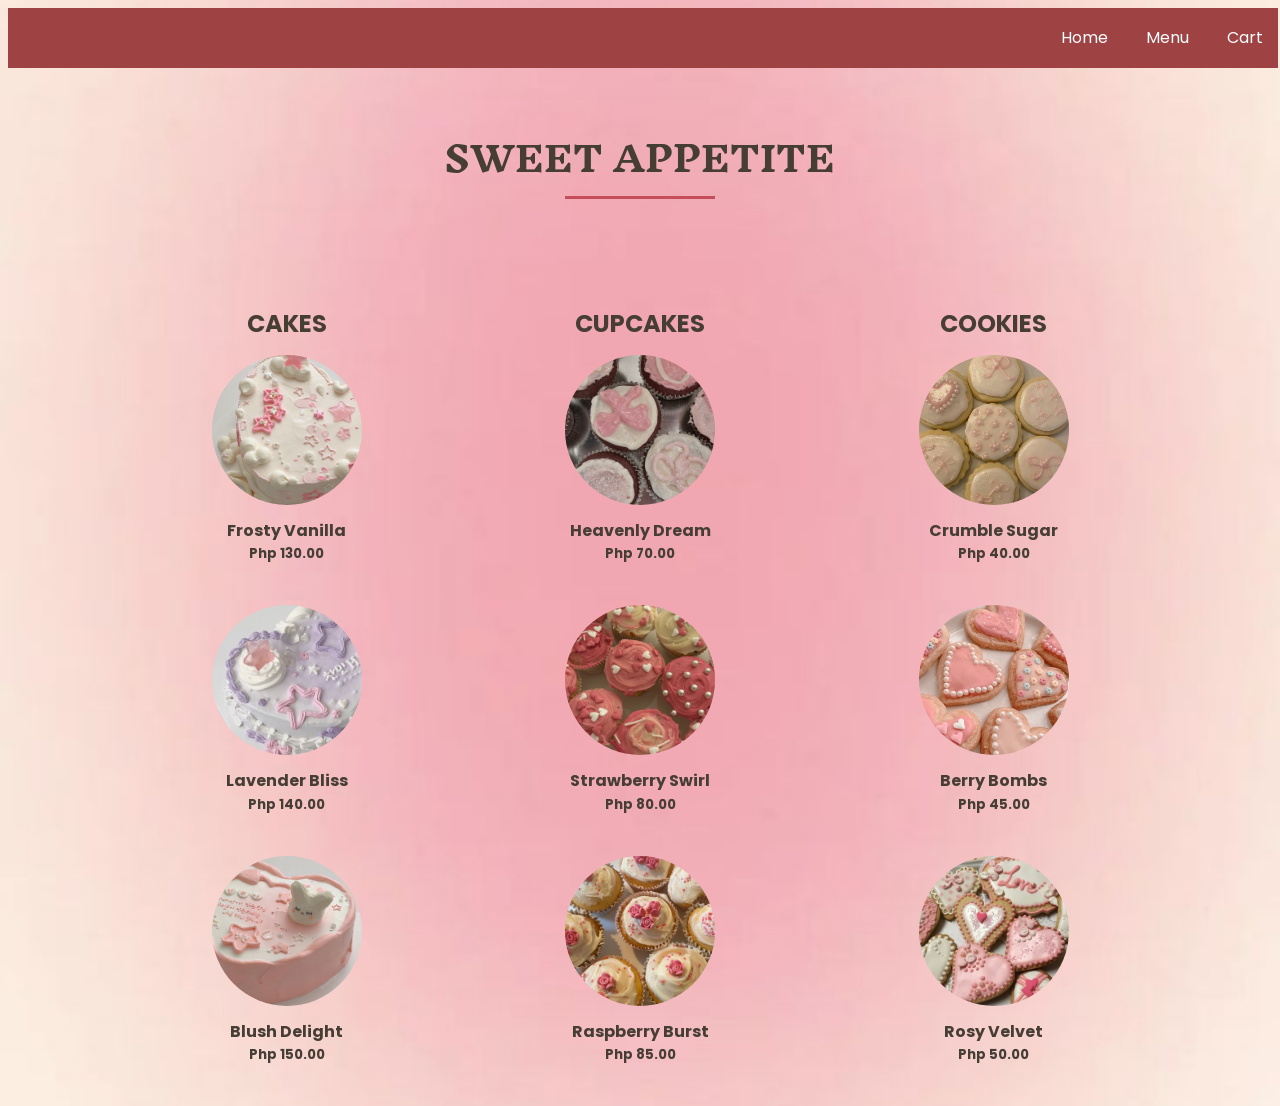
<file: index.html>
<!DOCTYPE html>
<html>
<head>
    <title>DE JESUS - CS1B - MENU</title>
    <link rel="stylesheet" href="style.css">
</head>
<body>
    <header>
      <nav>
        <ul>
          <li><a href="#home">Home</a></li>
          <li><a href="#menu">Menu</a></li>
          <li><a href="#cart">Cart</a></li>
        </ul>
      </nav>
    </header>

    <section id="menu">
    <div class="section-title">
      <h1>SWEET APPETITE</h1>
    </div>
    
    <section class='container'>
      <div>
        <div class="menu-column">
          <h3>CAKES</h3>
          
            <div class="menu-item">
              <div class="img-container">
                <div class="img">
                  <img src="img/IMG_0212.jpeg" alt="">
                </div>
                <div class="overlay">
                  <button class="button">Order</button>
                </div>
              </div>
              <div class="menu-content">
                <h4>Frosty Vanilla</h4>
                <h5><span>Php 130.00</span></h5>
              </div>
            </div>
            
            <div class="menu-item">
              <div class="img-container">
                <div class="img">
                  <img src="img/IMG_0213.jpeg" alt="">
                </div>
                <div class="overlay">
                  <button class="button">Order</button>
                </div>
              </div>
              <div class="menu-content">
                <h4>Lavender Bliss</h4>
                <h5><span>Php 140.00</span></h5>
              </div>
            </div>
          
            <div class="menu-item">
              <div class="img-container">
                <div class="img">
                  <img src="img/IMG_0220.jpeg" alt="">
                </div>
                <div class="overlay">
                  <button class="button">Order</button>
                </div>
              </div>
              <div class="menu-content">
                <h4>Blush Delight</h4>
                <h5><span>Php 150.00</span></h5>
              </div>
            </div>
        </div>
      </div>
      
      <div>
        <div class="menu-column">
          <h3>CUPCAKES</h3>
            
            <div class="menu-item">
              <div class="img-container">
                <div class="img">
                  <img src="img/IMG_0224.jpeg" alt="">
                </div>
                <div class="overlay">
                  <button class="button">Order</button>
                </div>
              </div>
              <div class="menu-content">
                <h4>Heavenly Dream</h4>
                <h5><span>Php 70.00</span></h5>
              </div>
            </div>
            
            <div class="menu-item">
              <div class="img-container">
                <div class="img">
                  <img src="img/IMG_0225.jpeg" alt="">
                </div>
                <div class="overlay">
                  <button class="button">Order</button>
                </div>
              </div>
              <div class="menu-content">
                <h4>Strawberry Swirl</h4>
                <h5><span>Php 80.00</span></h5>
              </div>
            </div>
            
            <div class="menu-item">
              <div class="img-container">
                <div class="img">
                  <img src="img/IMG_0226.jpeg" alt="">
                </div>
                <div class="overlay">
                  <button class="button">Order</button>
                </div>
              </div>
              <div class="menu-content">
                <h4>Raspberry Burst</h4>
                <h5><span>Php 85.00</span></h5>
              </div>
            </div>
        </div>
      </div>
  
      <div>
        <div class="menu-column">
          <h3>COOKIES</h3>

            <div class="menu-item">
              <div class="img-container">
                <div class="img">
                  <img src="img/IMG_0221.jpeg" alt ="">
                </div>
                <div class="overlay">
                  <button class="button">Order</button>
                </div>
              </div>
              <div class="menu-content">
                <h4>Crumble Sugar</h4>
                <h5><span>Php 40.00</span></h5>
              </div>
            </div>
            
            <div class="menu-item">
              <div class="img-container">
                <div class="img">
                  <img src="img/IMG_0222.jpeg" alt="">
                </div>
                <div class="overlay">
                  <button class="button">Order</button>
                </div>
              </div>
              <div class="menu-content">
                <h4>Berry Bombs</h4>
                <h5><span>Php 45.00</span></h5>
              </div>
            </div>
            
            <div class="menu-item">
              <div class="img-container">
                <div class="img">
                  <img src="img/IMG_0223.jpeg" alt="">
                </div>
                <div class="overlay">
                  <button class="button">Order</button>
                </div>
              </div>
              <div class="menu-content">
                <h4>Rosy Velvet</h4>
                <h5><span>Php 50.00</span></h5>
              </div>
            </div>
        </div>
      </div>
    </section>
    </section>
</body>
</html>
</file>
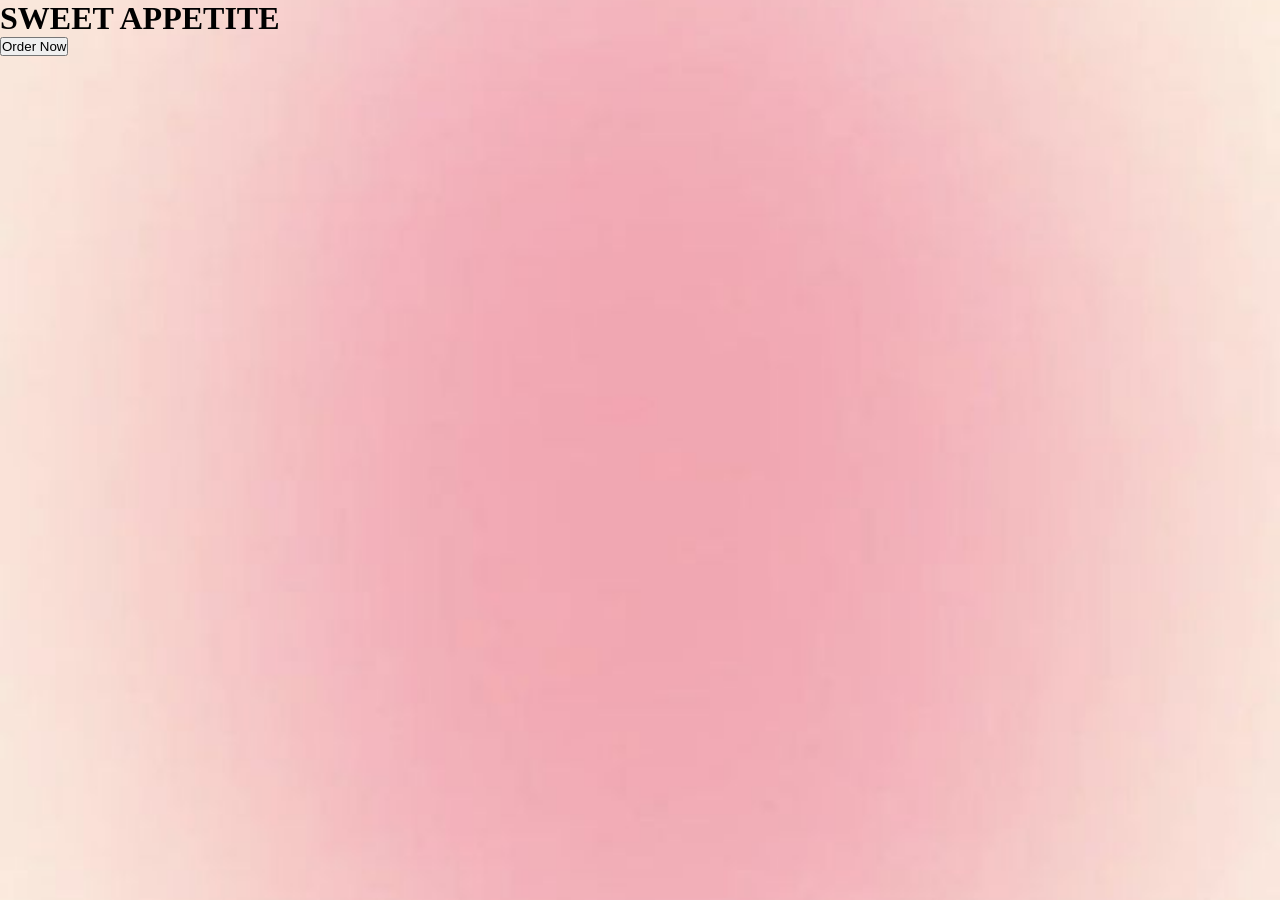
<file: home.html>
<!DOCTYPE html>
<html lang="en">
<head>
    <meta charset="UTF=8">
    <meta name="viewport" content="width=device-width, initial-scale=1.0">
    <title>De Jesus - Menu</title>
    <link rel="stylesheet" href="home.css">
</head>
<body>
    <h1>SWEET APPETITE</h1>
    <button>Order Now</button>

    <script src="home.js"></script>
</body>
</html>
</file>
<file: style.css>
{
  margin: 0;
  padding: 0;
  box-sizing: border-box;
}

@import url('https://fonts.googleapis.com/css2?family=Inknut+Antiqua:wght@300;400;500;600;700;800;900&display=swap');
@import url('https://fonts.googleapis.com/css2?family=Poppins:ital,wght@0,100;0,200;0,300;0,400;0,500;0,600;0,700;0,800;0,900;1,100;1,200;1,300;1,400;1,500;1,600;1,700;1,800;1,900&display=swap');


body {
font-family: 'Inknut Antiqua', sans-serif;
font-size: 16px;
line-height: 22px;
color: #463d35;
background-image: url('bg/IMG_0587.jpeg');
height: 100vh;
background-size: cover;
background-position: center;
}

.section-title {
  text-align: center;
  margin-top: 50px;
  margin-bottom: 80px;
}

.section-title h1 {
  font-size: 35px;
  position: relative;
  display: inline-block;
  padding-bottom: 30px;
  margin-bottom: 10px;
}

.section-title h1::before {
  content: '';
  position: absolute;
  width: 150px;
  height: 3px;
  background-color: #c64d5b;
  bottom: 0;
  left: 50%;
  transform: translateX(-50%);
}

.menu-column {
  text-align: center;
}

.menu-column h3 {
font-family: 'Poppins';
font-size: 24px;
margin-bottom: 20px;
position: relative;
}

.menu-content h4 {
  font-family: 'Poppins';
margin-top: 10px;
position: relative;
}

.menu-content h5 {
  font-family: 'Poppins';
  margin-top: -20px;
  margin-bottom: 40px;
  position: relative;
}

.container {
display: flex;
justify-content: space-evenly;
}

nav {
  width: 100%;
  top: 0;
  right: 0;
  background-color: #9e4244;
  padding: 3px;
  font-family: 'Poppins';
  text-align: right;
}

.navbar ul li :hover:after{
  width: 100%;
}

ul {
  list-style-type: none;
}

li {
  display: inline-block;
  margin-left: 10px;
}

li a {
  text-decoration: none;
  color: white;
  padding: 8px 12px;
}

li a:hover {
  background-color: transparent;
  border-bottom: 2px solid white;
}

.img-container {
  position: relative;
  display: inline-block;
}

.img {
  position: relative;
  width: 150px;
  height: 150px;
  border-radius: 50%;
  overflow: hidden;
  transition: transform 0.5s ease;
}

.img img {
  width: 100%;
}

.img:hover {
  transform: scale(0.75);
}

.img::after {
  content: "";
  position: absolute;
  top: 50%;
  left: 50%;
  transform: translate(-50%, -50%);
  width: 100%;
  height: 100%;
  border-radius: 50%;
  background-color: rgba(0, 0, 0, 0.3);
  transition: opacity 0.5s ease;
  opacity: 0;
}

.img-container:hover .img::after {
  opacity: 1;
}

.overlay {
  position: absolute;
  top: 50%;
  left: 50%;
  transform: translate(-50%, -50%);
  display: none;
}

.img-container:hover .overlay {
  display: flex;
}

.button {
  padding: 3px 4px;
  background-color: transparent;
  font-family: 'Poppins';
  font-size: 15px;
  color: white;
  border: 1px;
  border-radius: 1px;
  cursor: pointer;
  transition: background-color 0.5s ease, opacity 0.5s ease;
}
</file>
<file: home.css>
* {
    margin: 0;
    padding: 0;
    box-sizing: border-box;
}

body {
    background-image: url('bg/IMG_0587.jpeg');
    height: 100vh;
    background-size: cover;
    background-position: center;
    }

.h1 {
    font-family: 'Lucida Sans', 'Lucida Sans Regular', 'Lucida Grande', 'Lucida Sans Unicode', Geneva, Verdana, sans-serif;
    font-size: x-large;
    position: center;
}
</file>
